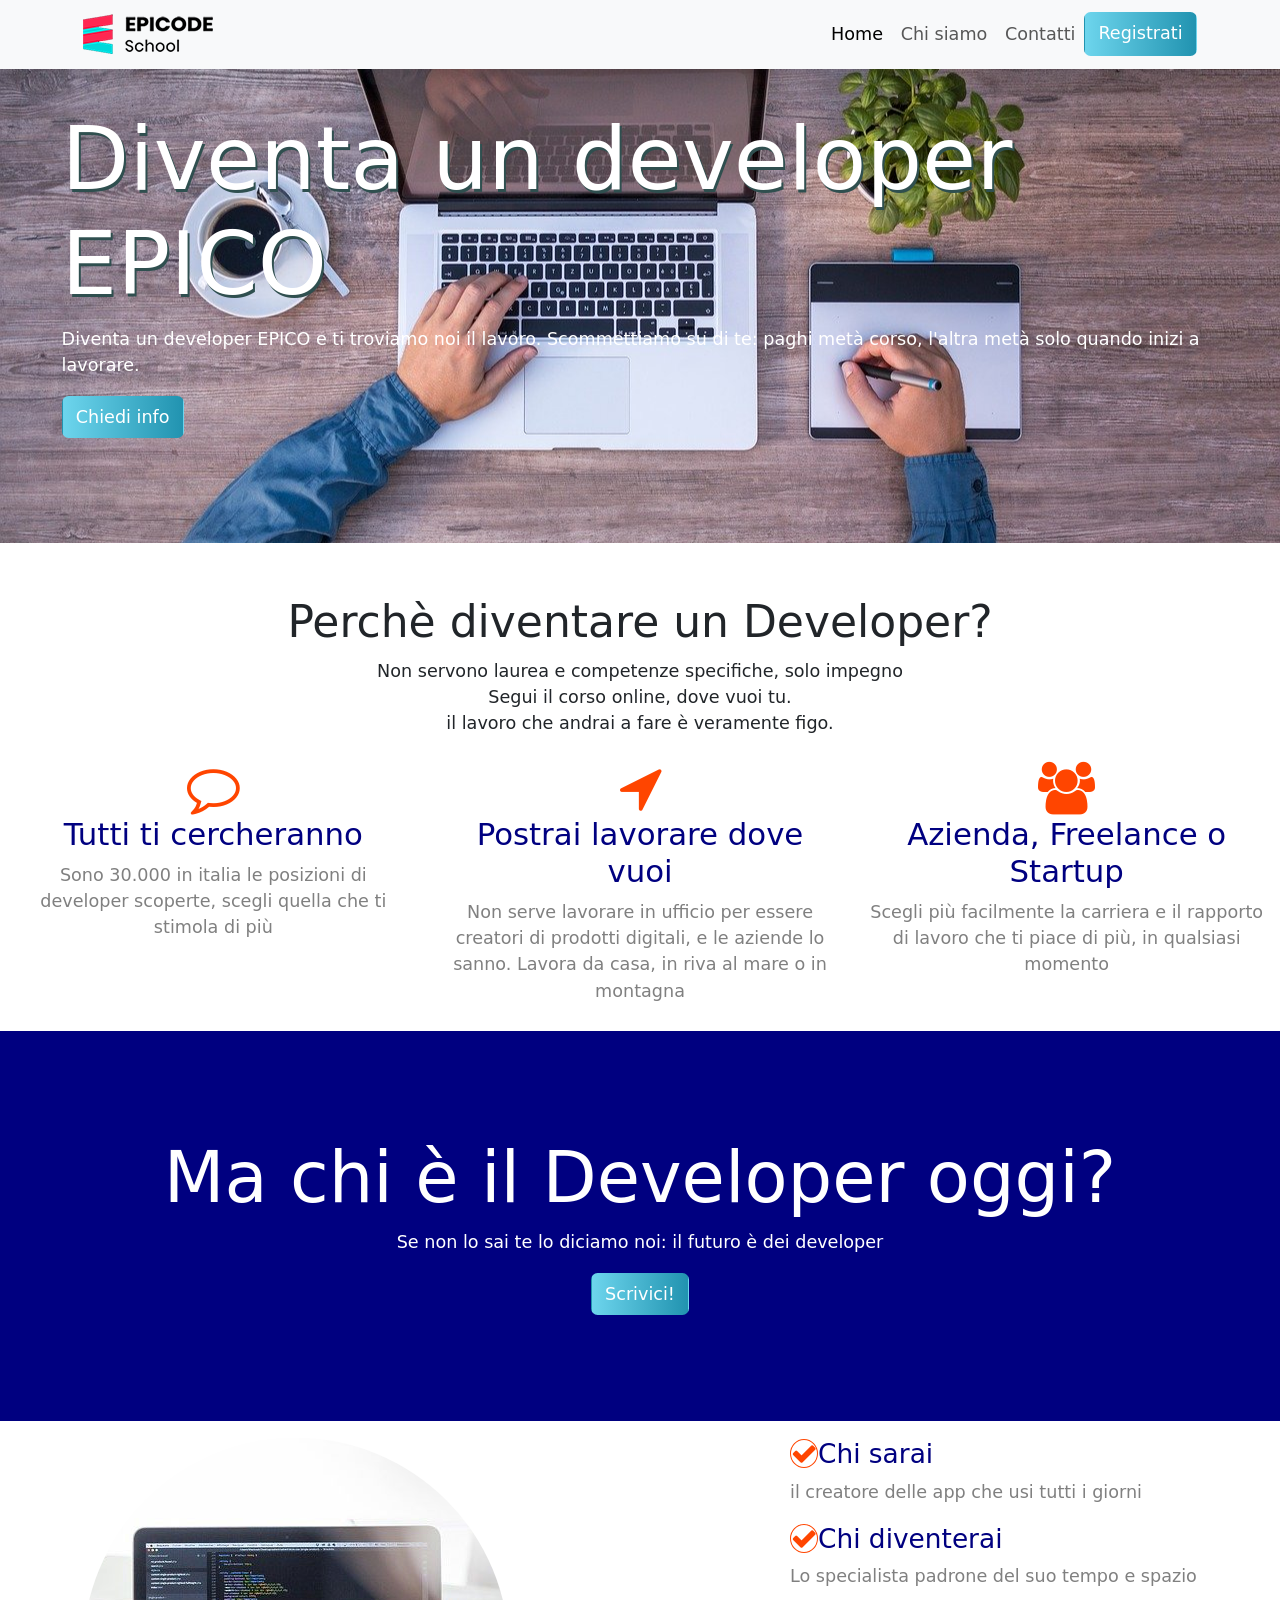
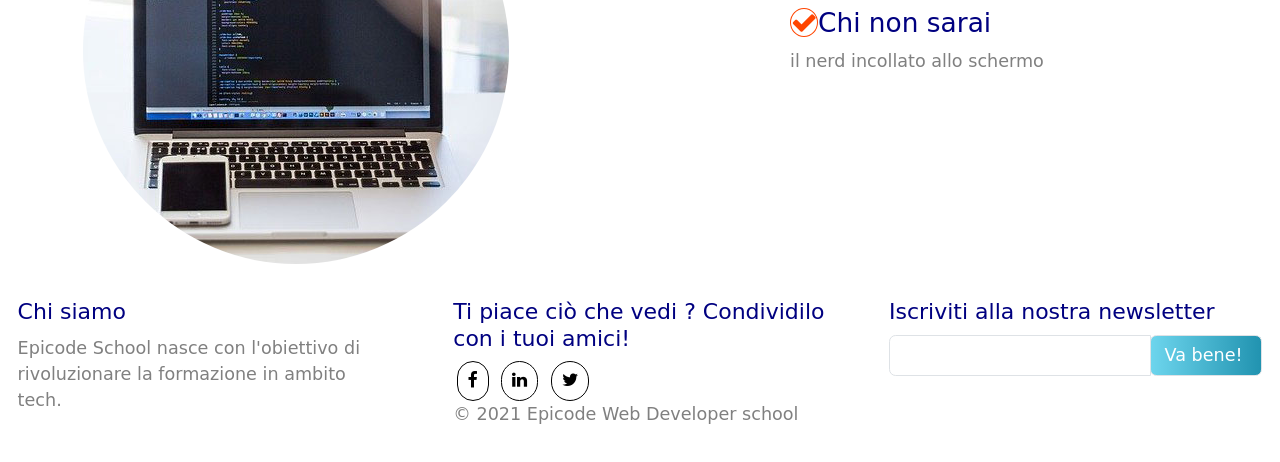
<file: bootstrap/index.html>
<!DOCTYPE html>
<html lang="en">

<head>
    <meta charset="UTF-8">
    <meta http-equiv="X-UA-Compatible" content="IE=edge">
    <meta name="viewport" content="width=device-width, initial-scale=1.0">
    <link href="https://cdn.jsdelivr.net/npm/bootstrap@5.1.3/dist/css/bootstrap.min.css" rel="stylesheet"
        integrity="sha384-1BmE4kWBq78iYhFldvKuhfTAU6auU8tT94WrHftjDbrCEXSU1oBoqyl2QvZ6jIW3" crossorigin="anonymous">
        <link rel="stylesheet" href="https://maxcdn.bootstrapcdn.com/font-awesome/4.7.0/css/font-awesome.min.css">
    <link rel="preconnect" href="https://fonts.googleapis.com">
    <link rel="preconnect" href="https://fonts.gstatic.com" crossorigin>
    <link href="https://fonts.googleapis.com/css2?family=Fira+Sans:wght@300&family=Open+Sans:wght@300&display=swap"
        rel="stylesheet">
    <link rel="stylesheet" href="css/style.css">
    <title>Home Page</title>
</head>

<body>
    <header>
        <nav class=" fixed-top shadow navbar navbar-expand-lg navbar-light bg-light">
            <div class="container-md">
                <span class="navbar-brand"><img src="immage/logo.png" alt="Epicode_brand"></span>
                <button class="navbar-toggler" type="button" data-bs-toggle="collapse" data-bs-target="#navbarNav"
                    aria-controls="navbarNav" aria-expanded="false" aria-label="Toggle navigation">
                    <span class="navbar-toggler-icon"></span>
                </button>
                <div class="collapse navbar-collapse justify-content-end" id="navbarNav">
                    <ul class="navbar-nav justify-content-end">
                        <li class="nav-item">
                            <a class="nav-link active" aria-current="page" href="">Home</a>
                        </li>
                        <li class="nav-item">
                            <a class="nav-link" href="">Chi siamo</a>
                        </li>
                        <li class="nav-item">
                            <a class="nav-link" href="">Contatti</a>
                        </li>
                        <a href="" type="button" class="btn  nav-item btn-cool-blues">Registrati</a>
                        
                    </ul>
                </div>
            </div>
        </nav>
    </header>
    <main>
        

        <section class="box1_bg py-5">
            <div class="text-white py-5 px-3">
                <h1 class="display-1">Diventa un developer EPICO</h1>
                <p class="fw-light">Diventa un developer EPICO e ti troviamo noi il lavoro. Scommettiamo su di te: paghi
                    metà corso, l'altra metà solo quando inizi a lavorare.</p>
                <a href="#" type="button" class="btn btn-cool-blues ">Chiedi info</a>
            </div>
        </section>

        
            <article class="container text-center pt-5">
                <h2 class="h1">Perchè diventare un Developer?</h2>
                <p>Non servono laurea e competenze specifiche, solo impegno<br>Segui il corso online, dove vuoi tu. <br>
                    il lavoro che andrai a fare è veramente figo.</p>
            </article>
        <div class="articles py-2 text-center">
            <article class="container">
                <i class="fa fa-comment-o fa-3x" aria-hidden="true"></i>
                <h3>Tutti ti cercheranno</h3>
                <p>Sono 30.000 in italia le posizioni di developer scoperte, scegli quella che ti stimola di più</p>
            </article>

            <article class="container">
                <i class="fa fa-location-arrow fa-3x" aria-hidden="true"></i>
                <h3>Postrai lavorare dove vuoi</h3>
                <p>Non serve lavorare in ufficio per essere creatori di prodotti digitali, e le aziende lo sanno. Lavora
                    da casa, in riva al mare o in montagna</p>
            </article>

            <article class="container">
                <i class="fa fa-users fa-3x" aria-hidden="true"></i>
                <h3>Azienda, Freelance o Startup</h3>
                <p>Scegli più facilmente la carriera e il rapporto di lavoro che ti piace di più, in qualsiasi momento
                </p>
            </article>
        </div>

        <section>
            <h3 class="display-3">Ma chi è il Developer oggi?</h3>
            <p class="text-white">Se non lo sai te lo diciamo noi: il futuro è dei developer</p>
            <a type="button" class="btn btn-cool-blues ">Scrivici!</a>
        </section>
    </main>

    <aside class="container py-3">

        <div>
            <img src="immage/notebook.jpg" alt="notebook-img">
        </div>

        <div class="colonna">
            <div>
                <p class="li fa-li"></p>
                <h4>Chi sarai</h4>
                <p>il creatore delle app che usi tutti i giorni</p>
            </div>
    
            <div>
                <p class="li fa-li"></p>
                <h4>Chi diventerai</h4>
                <p>Lo specialista padrone del suo tempo e spazio</p>
            </div>
    
            <div>
                <p class="li fa-li"></p>
                <h4>Chi non sarai</h4>
                <p>il nerd incollato allo schermo</p>
            </div>
        </div>
    </aside>

    <footer class="px-3 py-3">
        <div>
            <h5>Chi siamo</h5>
            <p>Epicode School nasce con l'obiettivo di rivoluzionare la formazione in ambito tech.</p>
        </div>

        <div>
            <h5>Ti piace ciò che vedi ? Condividilo con i tuoi amici!</h5>
            <i id="social" class="fa fa-facebook " aria-hidden="true"></i>
            <i id="social" class="fa fa-linkedin " aria-hidden="true"></i>
            <i id="social" class="fa fa-twitter " aria-hidden="true"></i>

            <p>&copy; 2021 Epicode Web Developer school</p>
        </div>

        
        <div>
            <h5>Iscriviti alla nostra newsletter</h5>
            <div class="input-group mb-3">
                <input type="text" class="form-control" aria-label="Recipient's username"
                    aria-describedby="basic-addon2">
                <div class="input-group-append">
                    <a class="text-decoration-none input-group-text btn-cool-blues" id="basic-addon2">Va bene!</a>
                    
                    
                </div>
            </div>
        </div>

    </footer>

<script src="https://cdn.jsdelivr.net/npm/bootstrap@5.1.3/dist/js/bootstrap.bundle.min.js" integrity="sha384-ka7Sk0Gln4gmtz2MlQnikT1wXgYsOg+OMhuP+IlRH9sENBO0LRn5q+8nbTov4+1p" crossorigin="anonymous"></script>
</body>

</html>
</file>
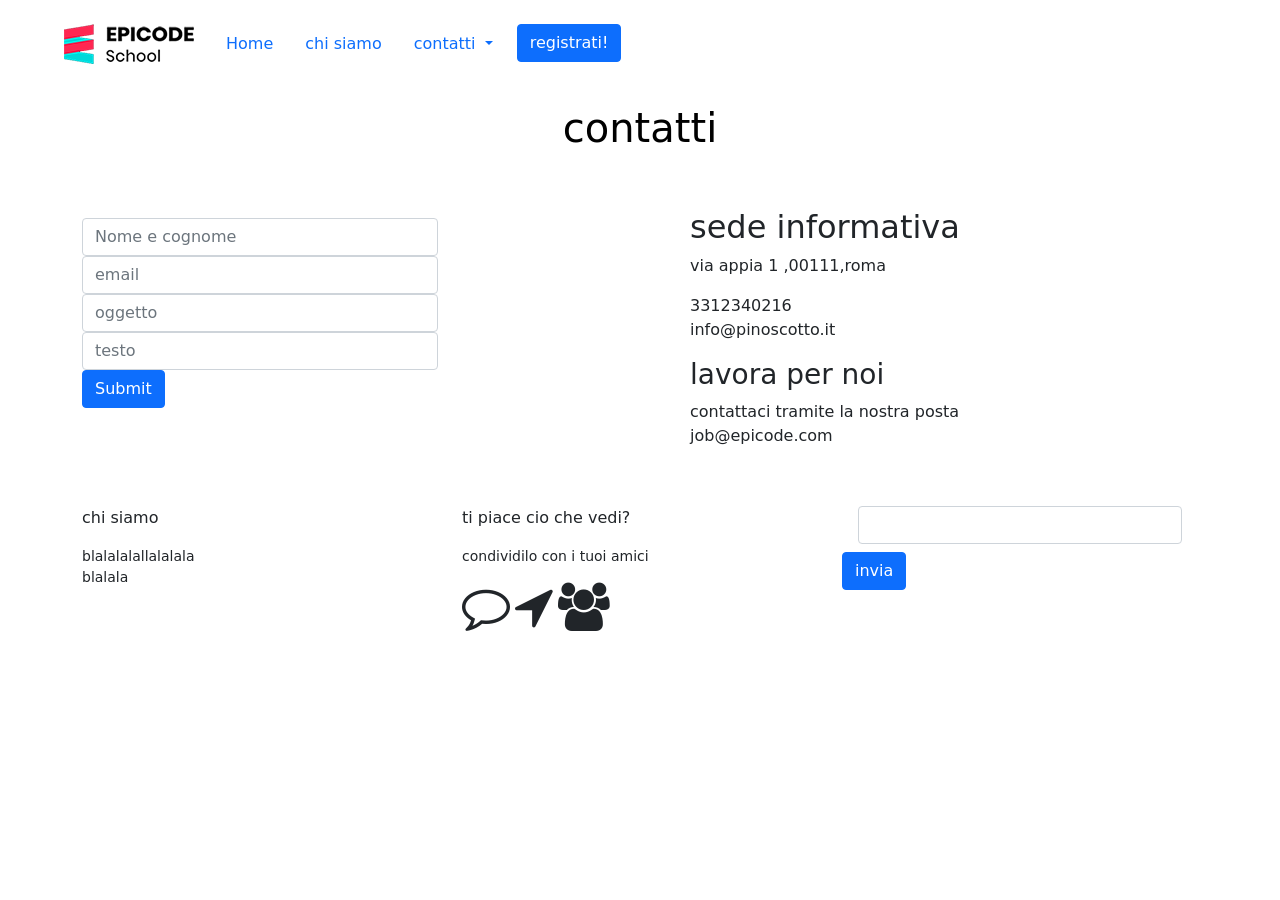
<file: bootstrap/layout1.html>
<!doctype html>
<html lang="en">

<head>
  <!-- Required meta tags -->
  <meta charset="utf-8">
  <meta name="viewport" content="width=device-width, initial-scale=1">
  <title>esercizio</title>
  <link rel="stylesheet" href="css/bootstrap.min.css">
  <link rel="preconnect" href="https://fonts.googleapis.com">
  <link rel="preconnect" href="https://fonts.gstatic.com" crossorigin>
  <link href="https://fonts.googleapis.com/css2?family=Fira+Sans:wght@400;700&display=swap" rel="stylesheet">
  <link rel="stylesheet" href="https://maxcdn.bootstrapcdn.com/font-awesome/4.7.0/css/font-awesome.min.css">
</head>

<body>
  <header>
    <nav class="navbar navbar-expand-lg navbar-grey bg-trasparent">
      <a class="navbar-brand" href="#"><img src="immage/logo.png"></a>
      <button class="navbar-toggler" type="button" data-toggle="collapse" data-target="#navbarSupportedContent"
        aria-controls="navbarSupportedContent" aria-expanded="false" aria-label="Toggle navigation">
        <span class="navbar-toggler-icon"></span>
      </button>

      <div class="collapse navbar-collapse" id="navbarSupportedContent">
        <div class="d-flex flex-row-reverse flex-grow=0">
          <ul class="navbar-nav mr-auto">
            <li class="nav-item active">
              <div class="p-2">
                <a class="nav-link" href="#">Home <span class="sr-only"></span></a>
              </div>
            </li>
            <li class="nav-item">
              <div class="p-2">




                <a class="nav-link" href="#">chi siamo</a>
              </div>
            </li>


            <div class="p-2">
              <li class="nav-item dropdown">
                <a class="nav-link dropdown-toggle" href="#" id="navbarDropdown" role="button" data-toggle="dropdown"
                  aria-haspopup="true" aria-expanded="false">
                  contatti
                </a>
            </div>
            <div class="dropdown-menu" aria-labelledby="navbarDropdown">
              <a class="dropdown-item" href="#">Action</a>
              <a class="dropdown-item" href="#">Another action</a>
              <div class="dropdown-divider"></div>
              <a class="dropdown-item" href="#">Something else here</a>
            </div>
            </li>
            <div class="p-2">
              <button type="button" class="btn btn-primary">registrati!</button>
            </div>
          </ul>
        </div>
      </div>
    </nav>
    <div class="p-3 mb-2 text-black">
      <h1 class="text-center">contatti</h1>
    </div>
  </header>
  <main>

    <div class="container">
      <div class="mt-50">
        <div class="row">
          <div class="col-md-4">
            <form>
              <div class="form-group">

                <input type="password" class="form-control" id="exampleInputPassword1" placeholder="Nome e cognome">
              </div>
              <div class="form-group">
                <input type="password" class="form-control" id="exampleInputPassword1" placeholder="email">
              </div>
              <div class="form-group">

                <input type="password" class="form-control" id="exampleInputPassword1" placeholder="oggetto">
              </div>
              <div class="form-group">
                <input type="password" class="form-control" id="exampleInputPassword1" placeholder="testo">
              </div>
              <button type="submit" class="btn btn-primary">Submit</button>
            </form>
          </div>

          <div class="col-md-8">
            <h2>sede informativa</h2>
            via appia 1 ,00111,roma </p>
            <p>3312340216<br>
              info@pinoscotto.it</p>
            <h3>lavora per noi</h3>
            <p>contattaci tramite la nostra posta <br>
              job@epicode.com</p>
          </div>
        </div>
      </div>
    </div>



    <div class="container">
      <div class="row">
        <div class="col-md-4">
          <p>chi siamo</p>
          <small>
            <p>blalalalallalalala<br>
              blalala</p>
          </small>


        </div>





        <div class="col-md-4">
          <p>ti piace cio che vedi?</p>
          <small>
            <p>condividilo con i tuoi amici<br>
            </p>
          </small>
          <i class="fa fa-comment-o fa-3x" aria-hidden="true"></i>
          <i class="fa fa-location-arrow fa-3x" aria-hidden="true"></i>
          <i class="fa fa-users fa-3x" aria-hidden="true"></i>

        </div>



        <div class="col-md-4">
          <form class="form-inline">
            <div class="form-group mx-sm-3 mb-2">
              <label for="inputPassword2" class="sr-only">iscriviti alla newsletter</label>
              <input type="password" class="form-control" id="inputPassword2" placeholder="">
            </div>
            <button type="submit" class="btn btn-primary mb-2">invia</button>
          </form>


        </div>
      </div>
    </div>
    </div>
  </main>








</body>

</html>
</file>
<file: bootstrap/css/style.css>
html {
  font-size: 1rem;
  font-family: 'Fira Sans', sans-serif;
}

.btn-cool-blues {
  background: #2193b0;  
  background: -webkit-linear-gradient(to right, #6dd5ed, #2193b0);  
  background: linear-gradient(to right, #6dd5ed, #2193b0); 
  color: #fff;
}


.box1_bg {
  background-image: url(../immage/banner.jpg);
  display: flex;
  background-repeat: no-repeat;
  background-position: center;
  background-size: cover;
  background-color: hsla(0, 0%, 0%, 0.50);
  padding: 2.5em;
}


h1, main p:first-child {
  text-shadow: 2px 3px darkslategrey;
}

aside div h4:before {
  font-family: FontAwesome;
  content: "\F00C";
  color: orangered;
  border: 1px solid orangered;
  border-radius: 100%;
}

.fa:before {
  font-family: FontAwesome;
  color: orangered;
}

footer i.fa:before {
  color: black;
  width: 25px;
  height:25px;
}


.li:before {
  font-family: FontAwesome;
  content: "\F00C";
}

#social {
  padding:10px;
  border: 1px solid black;
  border-radius: 100px;
  margin: 0 0.2em;
}


h2,h3,h4,h5 {
  color:navy ;
}

div.articles p, aside p, footer p {
  color: grey;
}


main section:last-child {
  background-color: navy;
  text-align: center;
  padding: 6em 0;
}

main section:last-child h3 {
  color: white;
}

aside img {
  border-radius: 100%;
}

@media screen and (min-width: 1280px){
html {
  font-size: 1.1rem;
}

div.articles {
  display: flex;
}

aside {
  display: flex;
  justify-content: space-between;

}

aside div.colonna {
  display: flex;
  flex-direction: column;
}

footer {
  display: flex;
  justify-content: space-between;
  flex-basis: 25%;
}

footer div {
  flex-basis: 30%;
}
}
</file>
